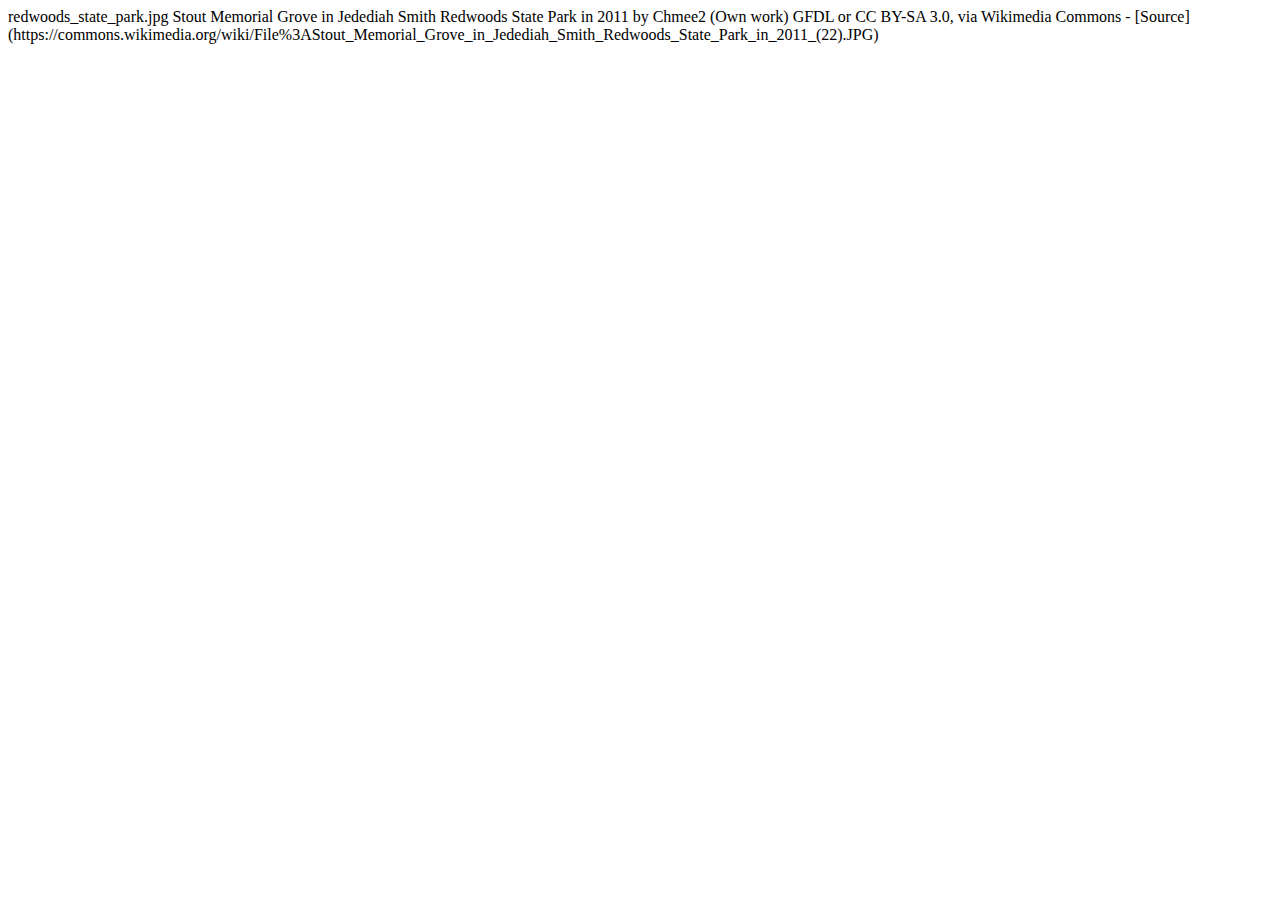
<file: _phase1/figures/index.html>
<!DOCTYPE html>
<html lang="en">
<head>
  <meta charset="UTF-8">
  <title>Figures Quiz</title>
  <!-- the next line loads the tests for the Udacity Feedback extension -->
  <meta name="udacity-grader" content="http://udacity.github.io/fend/fend-refresh/lesson2/problem-set/figures/tests.json">
</head>
<body>
  <!--
  You'll see some text written like this below: [words that are displayed](http://website.com). This is Markdown syntax for a link. You can think of Markdown as HTML shorthand. You'll need to turn it into HTML that looks like <a href="http://website.com">words that are displayed</a>.

  Learn more about Markdown here: https://daringfireball.net/projects/markdown/
  -->

  <!-- Turn this into HTML! -->
  redwoods_state_park.jpg

  Stout Memorial Grove in Jedediah Smith Redwoods State Park in 2011 by Chmee2 (Own work) GFDL or CC BY-SA 3.0, via Wikimedia Commons - [Source](https://commons.wikimedia.org/wiki/File%3AStout_Memorial_Grove_in_Jedediah_Smith_Redwoods_State_Park_in_2011_(22).JPG)
</body>
</html>
</file>
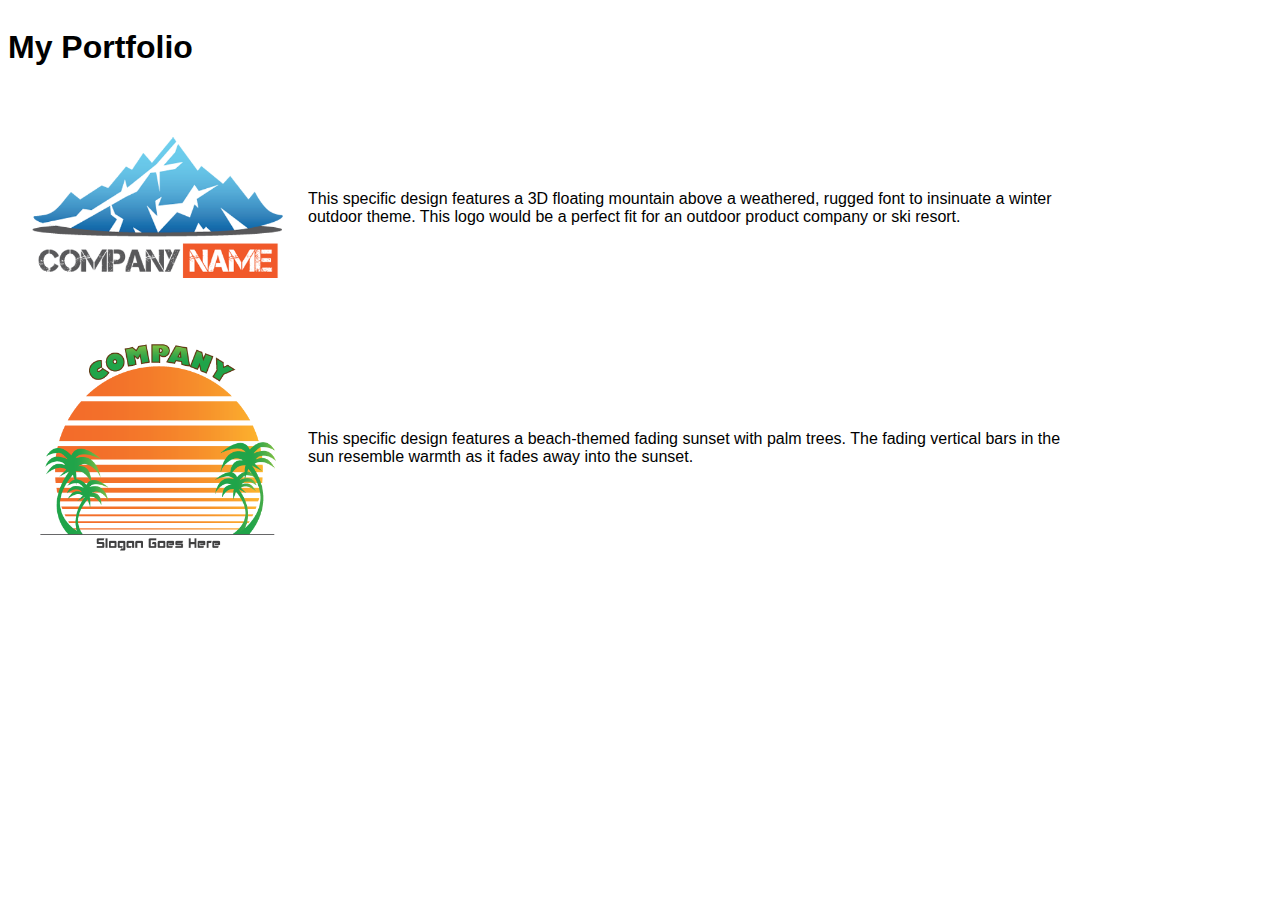
<file: _phase1/link-to-a-stylesheet/index.html>
<!DOCTYPE html>

<!-- Instructions: Add a link to the stylesheet 'styles.css' at the designated spot below. -->

<!-- Hints:

* sample link: <link href="path-to-stylesheet/stylesheet.css" rel="stylesheet">
* path to stylesheet: "css/styles.css"

-->

<html>
<head>
	<title>Link to a Stylesheet Quiz</title>
	<!-- the next line loads the tests for the Udacity Feedback extension -->
	<meta name="udacity-grader" content="http://udacity.github.io/fend/lessons/L3/problem-set/10-link-to-a-stylesheet/tests.json">
	<link rel="stylesheet" href="css/styles.css">
</head>
<body>
	<div class="container">
		<div class="portfolio">
			<h1>My Portfolio</h1>
			<div class="item">
				<img src="img/out-cold.png" width="300">
				<span>This specific design features a 3D floating mountain above a weathered, rugged font to insinuate a winter outdoor theme. This logo would be a perfect fit for an outdoor product company or ski resort.</span>
			</div>
			<div class="item">
				<img src="img/retro-beach.png" width="300">
				<span>This specific design features a beach-themed fading sunset with palm trees. The fading vertical bars in the sun resemble warmth as it fades away into the sunset.</span>
			</div>
		</div>
	</div>
</body>
</html>
</file>
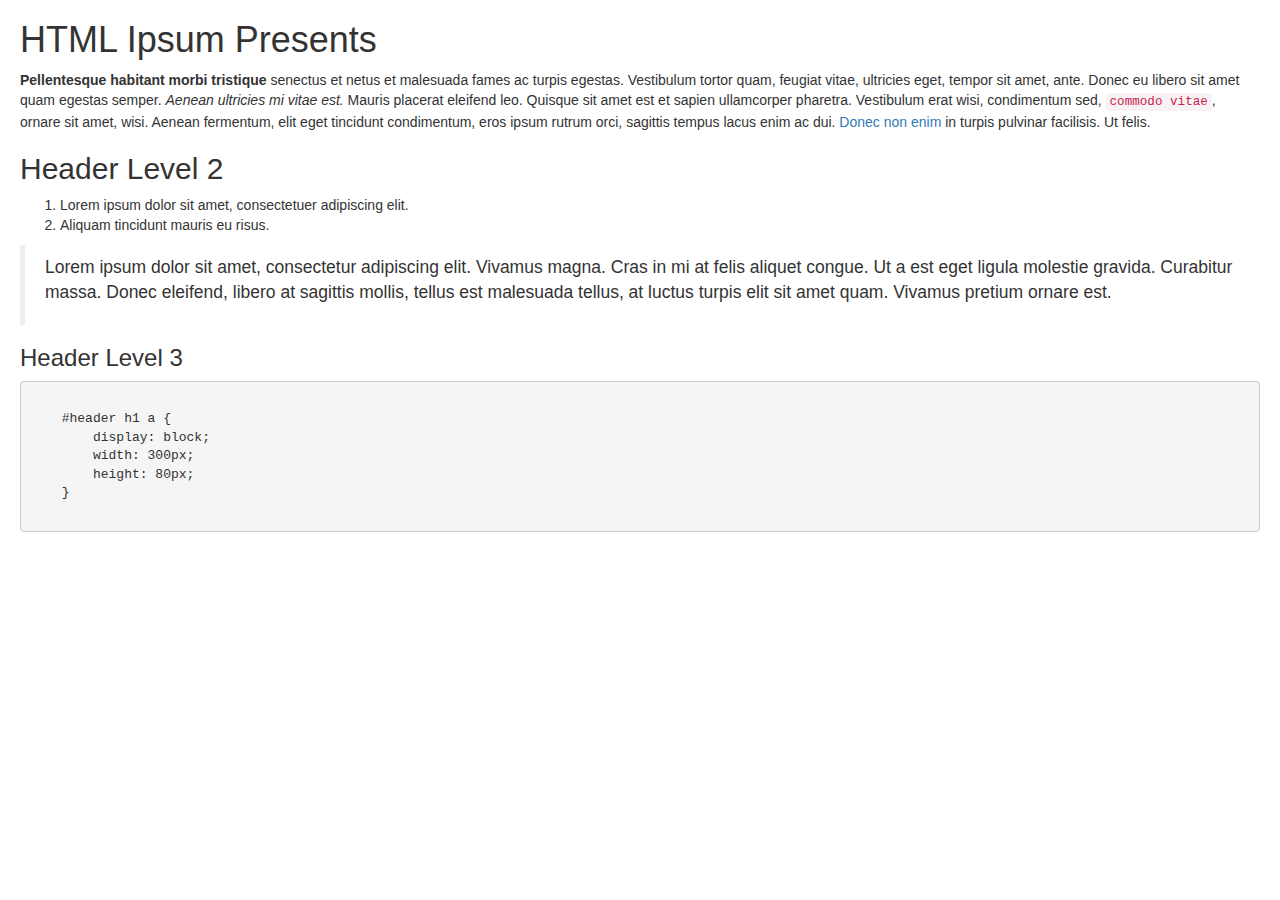
<file: _phase1/practice-keyboard-shortcuts/index.html>
<!DOCTYPE html>
  <html lang="en">
  <head>
    <meta charset="UTF-8">
    <title>Keyboard Shortcuts - Practice</title>
    <link rel="stylesheet" type="text/css" href="css/main.css" media="screen">
    <style>
    body {
      padding: 0 20px 0 20px;
    }
    </style>
  </head>
  <body>
    <h1>HTML Ipsum Presents</h1>

    <p><strong>Pellentesque habitant morbi tristique</strong> senectus et netus et malesuada fames ac turpis egestas. Vestibulum tortor quam, feugiat vitae, ultricies eget, tempor sit amet, ante. Donec eu libero sit amet quam egestas semper. <em>Aenean ultricies mi vitae est.</em> Mauris placerat eleifend leo. Quisque sit amet est et sapien ullamcorper pharetra. Vestibulum erat wisi, condimentum sed, <code>commodo vitae</code>, ornare sit amet, wisi. Aenean fermentum, elit eget tincidunt condimentum, eros ipsum rutrum orci, sagittis tempus lacus enim ac dui. <a href="#">Donec non enim</a> in turpis pulvinar facilisis. Ut felis.</p>

    <h2>Header Level 2</h2>

    <ol>
      <li>Lorem ipsum dolor sit amet, consectetuer adipiscing elit.</li>
      <li>Aliquam tincidunt mauris eu risus.</li>
    </ol>

    <blockquote><p>Lorem ipsum dolor sit amet, consectetur adipiscing elit. Vivamus magna. Cras in mi at felis aliquet congue. Ut a est eget ligula molestie gravida. Curabitur massa. Donec eleifend, libero at sagittis mollis, tellus est malesuada tellus, at luctus turpis elit sit amet quam. Vivamus pretium ornare est.</p></blockquote>

    <h3>Header Level 3</h3>

    <!-- <ul>
      <li>Lorem ipsum dolor sit amet, consectetuer adipiscing elit.</li>
      <li>Aliquam tincidunt mauris eu risus.</li>
      <li>Aliquam tincidunt mauris eu risus.</li>
      <li>Aliquam tincidunt mauris eu risus.</li>
      <li>Aliquam tincidunt mauris eu risus.</li>
    </ul> -->

    <pre><code>
    #header h1 a {
        display: block;
        width: 300px;
        height: 80px;
    }
    </code></pre>
</body>
</html>
</file>
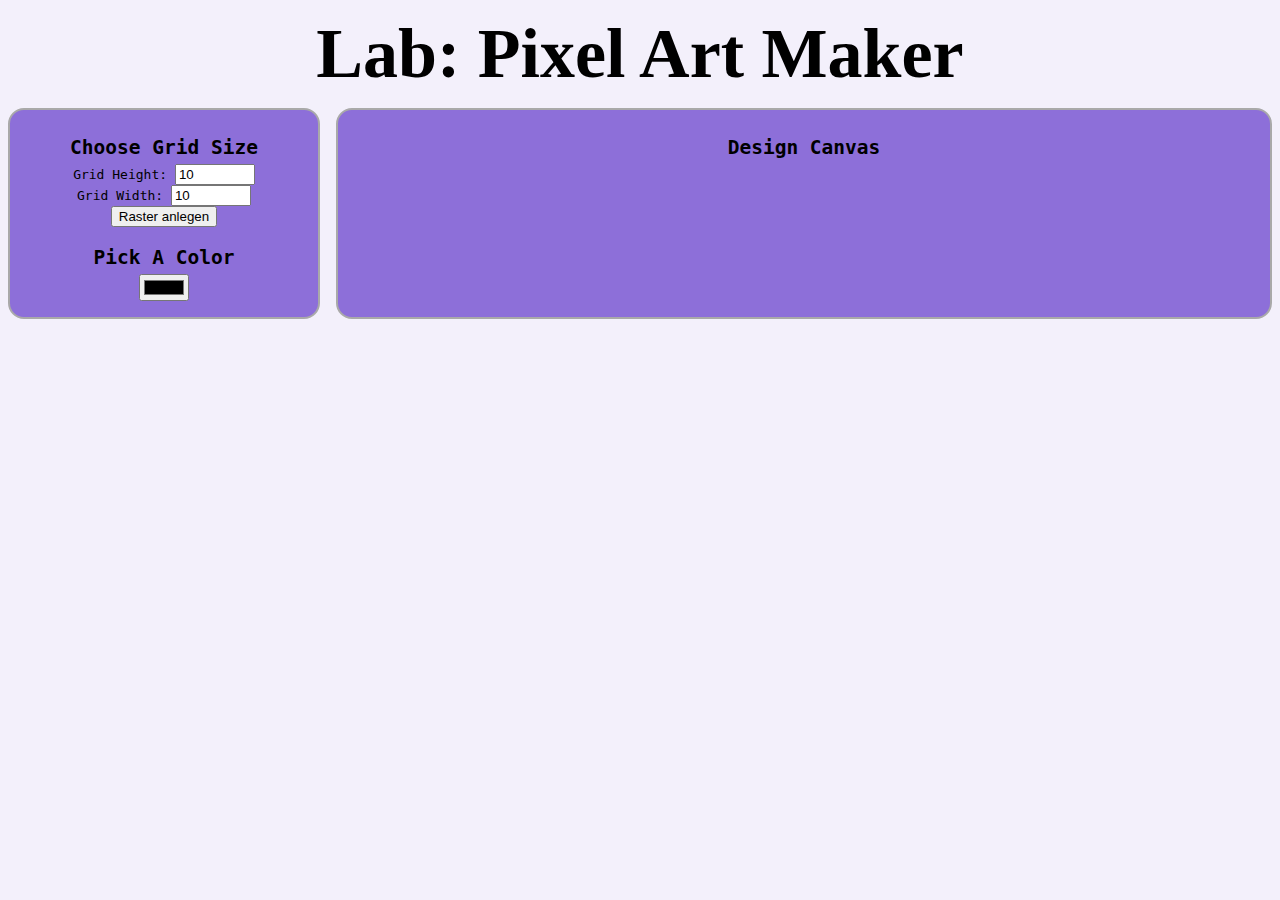
<file: _phase1/project-pixel-art-maker-starter-master/index.html>
<!DOCTYPE html>
<html>
<head>
    <title>Pixel Art Maker!</title>
    <link rel="stylesheet" href="https://fonts.googleapis.com/css?family=Monoton">
    <link rel="stylesheet" href="styles.css">
    <script src="https://code.jquery.com/jquery-3.2.1.min.js"></script>
</head>
<body>
    <h1>Lab: Pixel Art Maker</h1>
    <div class="gridContainer">

      <div class="settings">
        <h2>Choose Grid Size</h2>
        <form id="sizePicker">
            Grid Height:
            <input type="number" id="inputHeight" name="gridHeight" min="1" max="50" value="10">
            <br>
            Grid Width:
            <input type="number" id="inputWeight" name="gridWidth" min="1" max="50" value="10">
            <br>
            <input type="submit" value="Raster anlegen">
        </form>

        <h2>Pick A Color</h2>
        <input type="color" id="colorPicker">
      </div>

      <div class="canvas">
        <h2>Design Canvas</h2>
        <table id="pixelCanvas"></table>
      </div>
    </div>



    <script src="designs.js" defer></script>
</body>
</html>
</file>
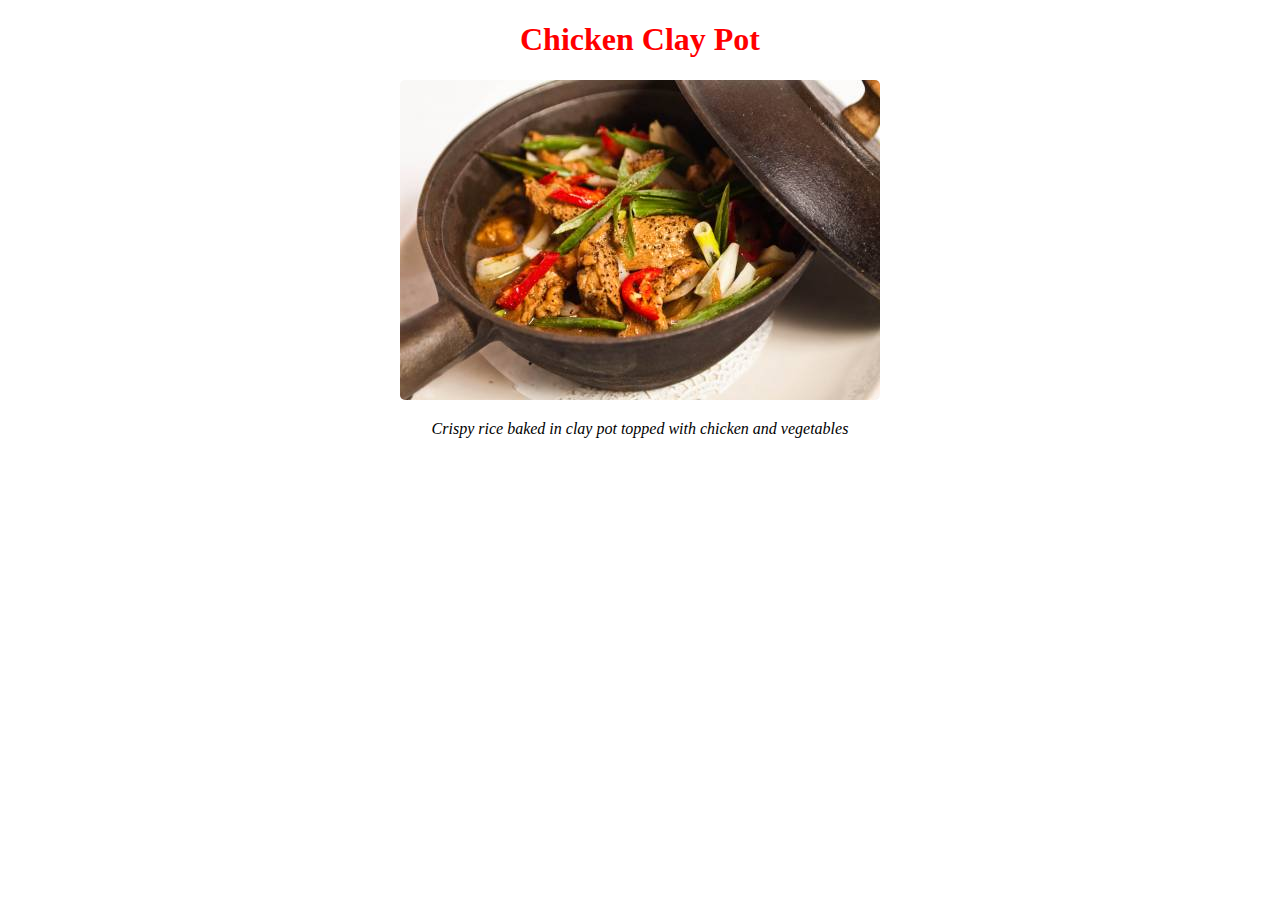
<file: _phase1/writing-selectors/index.html>
<!DOCTYPE html>
<html>
<head>
	<title>Writing Selectors Quiz</title>
	<!-- the next line loads the tests for the Udacity Feedback extension -->
	<meta name="udacity-grader" content="http://udacity.github.io/fend/lessons/L3/problem-set/05-writing-selectors/tests.json">
	<style>
		#menu {
			text-align: center;
		}
		.item {
			color: red;
		}
		.picture {
			border-radius: 5px;
		}
		.description {
			font-style: italic;
		}
	</style>
</head>
<body>
	<div id="menu">
		<h1 class="item">Chicken Clay Pot</h1>
		<img src="img/clay-pot.jpg" alt="clay pot" class="picture">
		<p class="description">Crispy rice baked in clay pot topped with chicken and vegetables</p>
	</div>
</body>
</html>
</file>
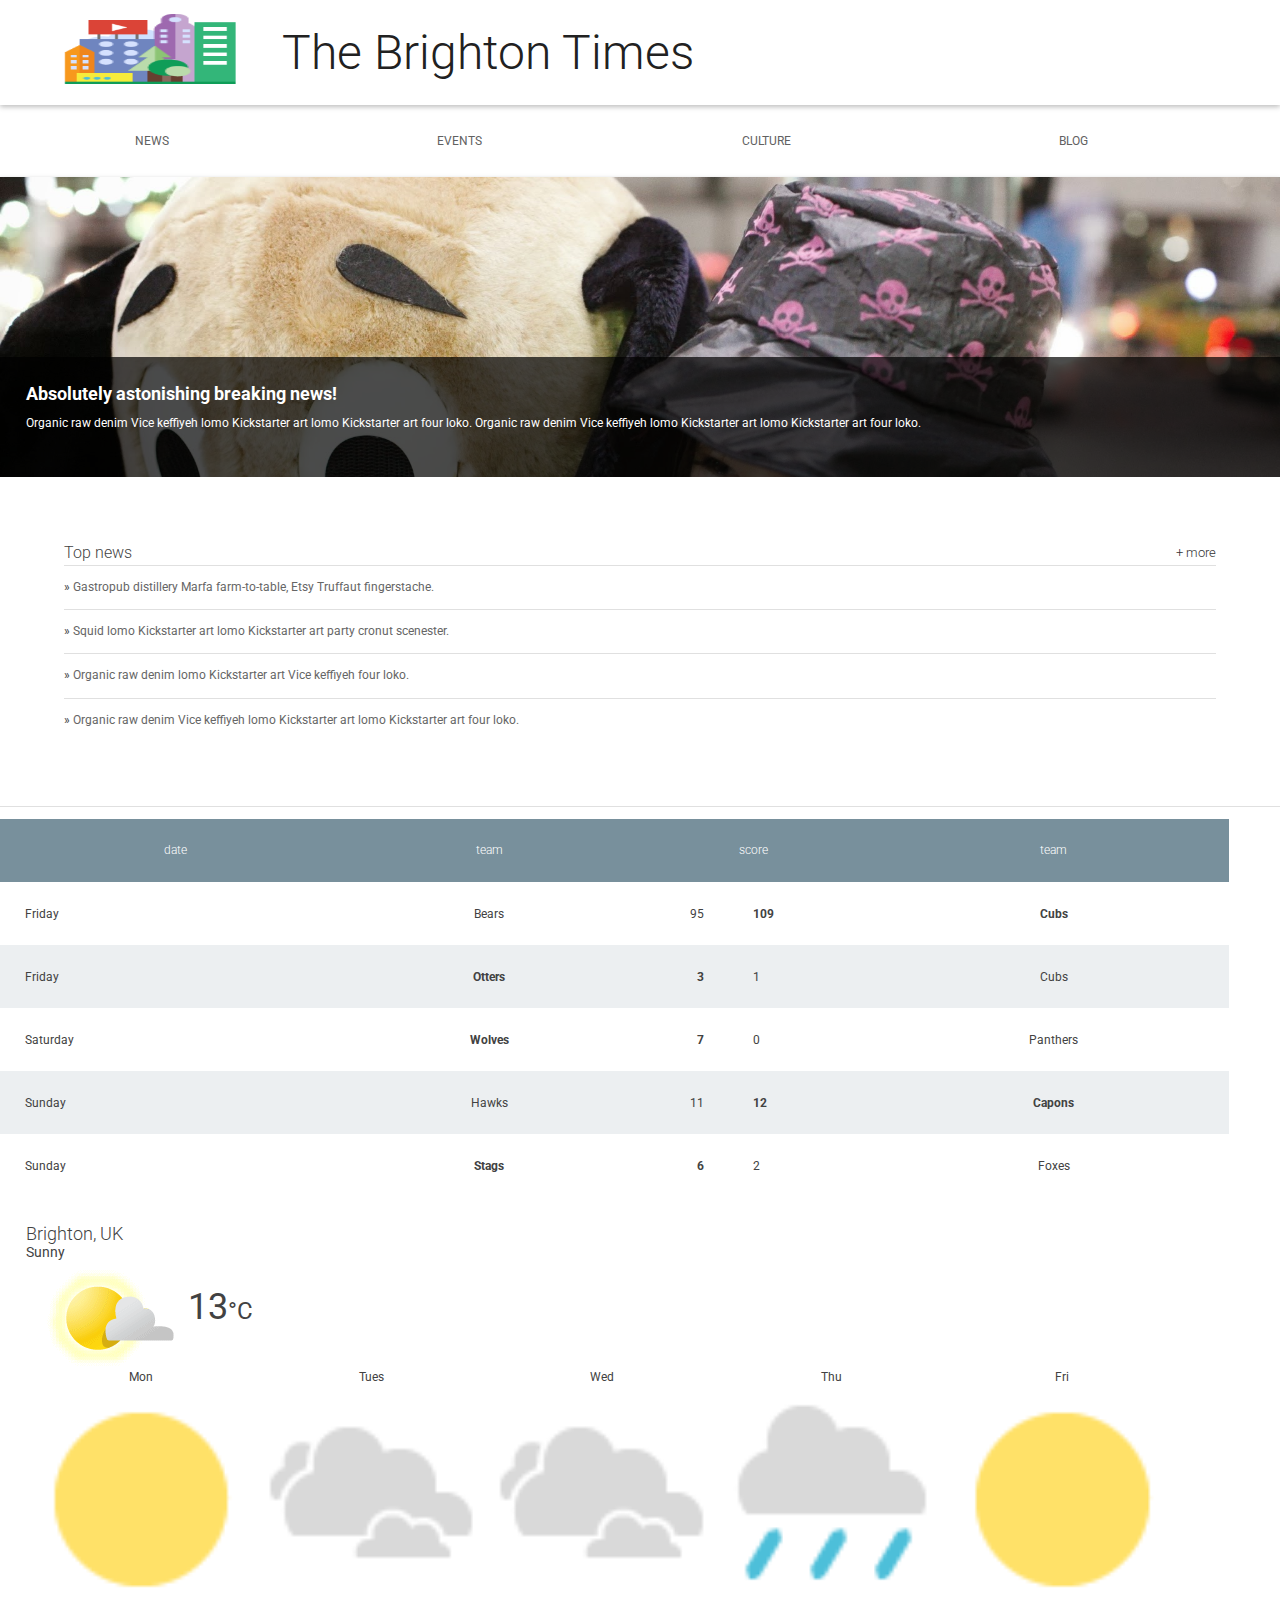
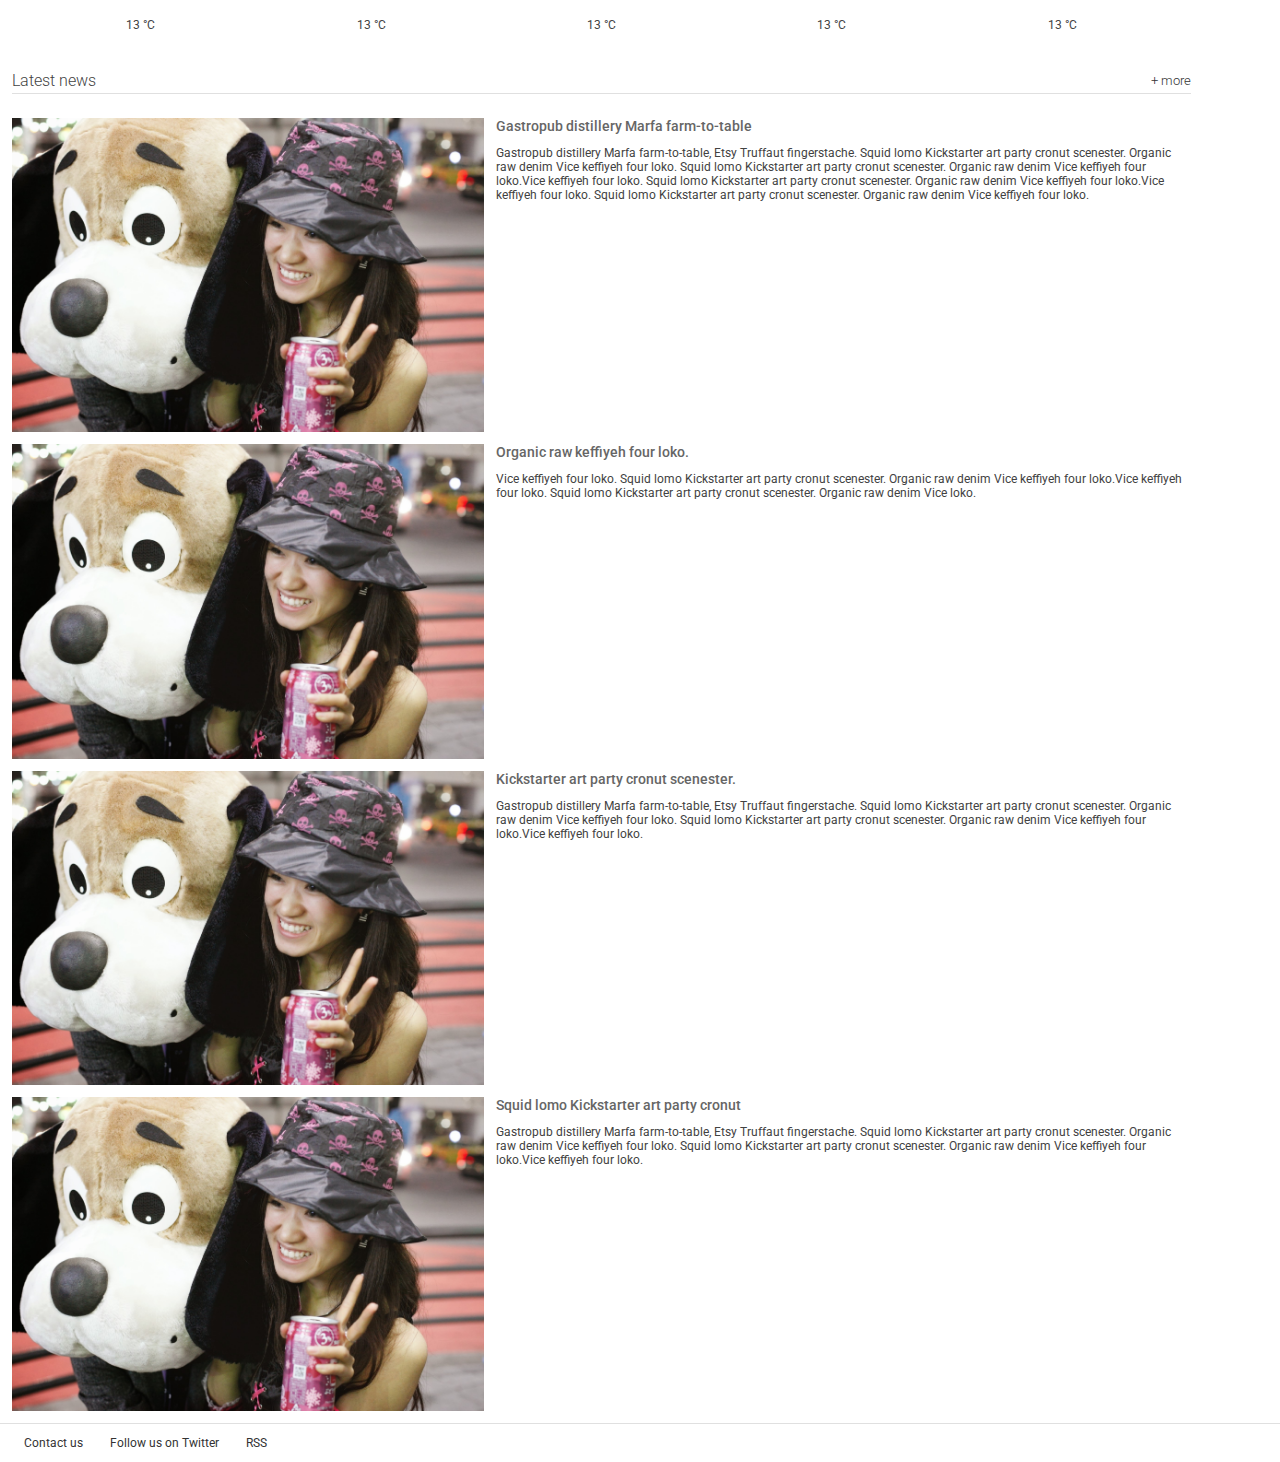
<file: _phase2/Start/index.html>
<!doctype html>
<html lang="en">
  <head>
    <meta charset="utf-8">
    <meta http-equiv="X-UA-Compatible" content="IE=edge">
    <meta name="viewport" content="width=device-width, initial-scale=1.0">
    <title>Brighton Times</title>
    <link href="https://fonts.googleapis.com/css?family=Roboto:300,400,500" rel="stylesheet" type="text/css">
    <link rel="stylesheet" type="text/css" href="main.css">
    <script  type="text/javascript" defer>
      var menu = document.querySelector('.menu');
      var drawer = document.querySelector('#drawer');

      menu.addEventListener('click', function(e) {
      drawer.classList.toggle('open');
      e.stopPropagation();
      });
    </script>
  </head>
  <body>

    <header class="header">
      <div class="header__inner">
        <img class="header__logo" src="images/city.png" alt="iconic view of a cityscape">
        <h1 class="header__title">
          The Brighton Times
        </h1>
        <div class="menu"></div>
      </div>
    </header>

    <nav id="drawer" class="nav">
      <ul class="nav__list">
        <li class="nav__item"><a href="#">News</a></li>
        <li class="nav__item"><a href="#">Events</a></li>
        <li class="nav__item"><a href="#">Culture</a></li>
        <li class="nav__item"><a href="#">Blog</a></li>
      </ul>
    </nav>

    <main>
      <section class="content">
        <section class="hero">
          <article class="description">
            <h2>Absolutely astonishing breaking news!</h2>
            <p>Organic raw denim Vice keffiyeh lomo Kickstarter art lomo Kickstarter art four loko. Organic raw denim Vice keffiyeh lomo Kickstarter art lomo Kickstarter art four loko.</p>
          </article>
        </section>

        <section class="news top-news">
          <h2 class="news__title">Top news <a href="#" class="news__more">+ more</a></h2>
          <ul>
            <li class="top-news__item">
              <a href="#">Gastropub distillery Marfa farm-to-table, Etsy Truffaut fingerstache.</a>
            </li>
            <li class="top-news__item">
              <a href="#">Squid lomo Kickstarter art lomo Kickstarter art party cronut scenester.</a>
            </li>
            <li class="top-news__item">
              <a href="#">Organic raw denim lomo Kickstarter art Vice keffiyeh four loko.</a>
            </li>
            <li class="top-news__item">
              <a href="#">Organic raw denim Vice keffiyeh lomo Kickstarter art lomo Kickstarter art four loko.</a>
            </li>
          </ul>
        </section>

        <section class="scores">
          <table class="scores__table">
            <thead>
              <tr>
                <th>date</th>
                <th>team</th>
                <th colspan="2">score</th>
                <th>team</th>
              </tr>
            </thead>
            <tbody>
              <tr>
                <td>Friday</td>
                <td>Bears</td>
                <td>95</td>
                <td class="winner">109</td>
                <td class="winner">Cubs</td>
              </tr>
              <tr>
                <td>Friday</td>
                <td class="winner">Otters</td>
                <td class="winner">3</td>
                <td>1</td>
                <td>Cubs</td>
              </tr>
              <tr>
                <td>Saturday</td>
                <td class="winner">Wolves</td>
                <td class="winner">7</td>
                <td>0</td>
                <td>Panthers</td>
              </tr>
              <tr>
                <td>Sunday</td>
                <td>Hawks</td>
                <td>11</td>
                <td class="winner">12</td>
                <td class="winner">Capons</td>
              </tr>
              <tr>
                <td>Sunday</td>
                <td class="winner">Stags</td>
                <td class="winner">6</td>
                <td>2</td>
                <td>Foxes</td>
              </tr>

            </tbody>
          </table>
        </section>

        <section class="weather">
          <span class="weather__location">Brighton, UK</span>
          <span class="weather__desc">Sunny</span>
          <span class="weather__today">
          <img class="weather__today__image" src="images/weather.png" alt="icon of a partially sunny day"><span class="weather__today__temp">13</span><span class="weather__today__deg">&deg;C</span>
          </span>
          <ul class="weather__next">
            <li class="weather__next__item">
              <span>Mon</span>
              <img class="weather__next__image" src="images/sunny.png" alt="icon of a sunny day">
              <span>13 &deg;C</span>
            </li><li class="weather__next__item">
              <span>Tues</span>
              <img class="weather__next__image" src="images/cloudy.png" alt="icon of a cloudy day">
              <span>13 &deg;C</span>
            </li><li class="weather__next__item">
              <span>Wed</span>
              <img class="weather__next__image" src="images/cloudy.png" alt="icon of a cloudy day">
              <span>13 &deg;C</span>
            </li><li class="weather__next__item">
              <span>Thu</span>
              <img class="weather__next__image" src="images/rain.png" alt="icon of a rainy day">
              <span>13 &deg;C</span>
            </li><li class="weather__next__item">
              <span>Fri</span>
              <img class="weather__next__image" src="images/sunny.png" alt="icon of a sunny day">
              <span>13 &deg;C</span>
            </li>
          </ul>
        </section>

        <section class="news recent-news">
          <h2 class="news__title">Latest news <a href="#" class="news__more">+ more</a></h2>
          <ul>
            <li class="snippet">
              <img class="snippet__thumbnail" src="images/dog.jpg" alt="picture of a girl with a large, stuffed dog toy">
              <h3 class="snippet__title"><a href="#">Gastropub distillery Marfa farm-to-table</a></h3>
              <p>Gastropub distillery Marfa farm-to-table, Etsy Truffaut fingerstache.
              Squid lomo Kickstarter art party cronut scenester. Organic raw denim Vice keffiyeh four loko. Squid lomo Kickstarter art party cronut scenester. Organic raw denim Vice keffiyeh four loko.Vice keffiyeh four loko. Squid lomo Kickstarter art party cronut scenester. Organic raw denim Vice keffiyeh four loko.Vice keffiyeh four loko. Squid lomo Kickstarter art party cronut scenester. Organic raw denim Vice keffiyeh four loko.
              </p>
            </li>
            <li class="snippet">
              <img class="snippet__thumbnail" src="images/dog.jpg" alt="picture of a girl with a large, stuffed dog toy">
              <h3 class="snippet__title"><a href="#">Organic raw keffiyeh four loko.</a></h3>
              <p>Vice keffiyeh four loko. Squid lomo Kickstarter art party cronut scenester. Organic raw denim Vice keffiyeh four loko.Vice keffiyeh four loko. Squid lomo Kickstarter art party cronut scenester. Organic raw denim Vice loko.
              </p>
            </li>
            <li class="snippet">
              <img class="snippet__thumbnail" src="images/dog.jpg" alt="picture of a girl with a large, stuffed dog toy">
              <h3 class="snippet__title"><a href="#">Kickstarter art party cronut scenester.</a></h3>
              <p>Gastropub distillery Marfa farm-to-table, Etsy Truffaut fingerstache.
              Squid lomo Kickstarter art party cronut scenester. Organic raw denim Vice keffiyeh four loko. Squid lomo Kickstarter art party cronut scenester. Organic raw denim Vice keffiyeh four loko.Vice keffiyeh four loko.
              </p>
            </li>
            <li class="snippet">
              <img class="snippet__thumbnail" src="images/dog.jpg" alt="picture of a girl with a large, stuffed dog toy">
              <h3 class="snippet__title"><a href="#">Squid lomo Kickstarter art party cronut </a></h3>
              <p>Gastropub distillery Marfa farm-to-table, Etsy Truffaut fingerstache.
              Squid lomo Kickstarter art party cronut scenester. Organic raw denim Vice keffiyeh four loko. Squid lomo Kickstarter art party cronut scenester. Organic raw denim Vice keffiyeh four loko.Vice keffiyeh four loko.
              </p>
            </li>
          </ul>
        </section>
      </section>
      <footer>
        <ul>
          <li><a href="#">Contact us</a></li>
          <li><a href="#">Follow us on Twitter</a></li>
          <li><a href="#">RSS</a></li>
        </ul>
      </footer>
    </main>
  </body>
</html>
</file>
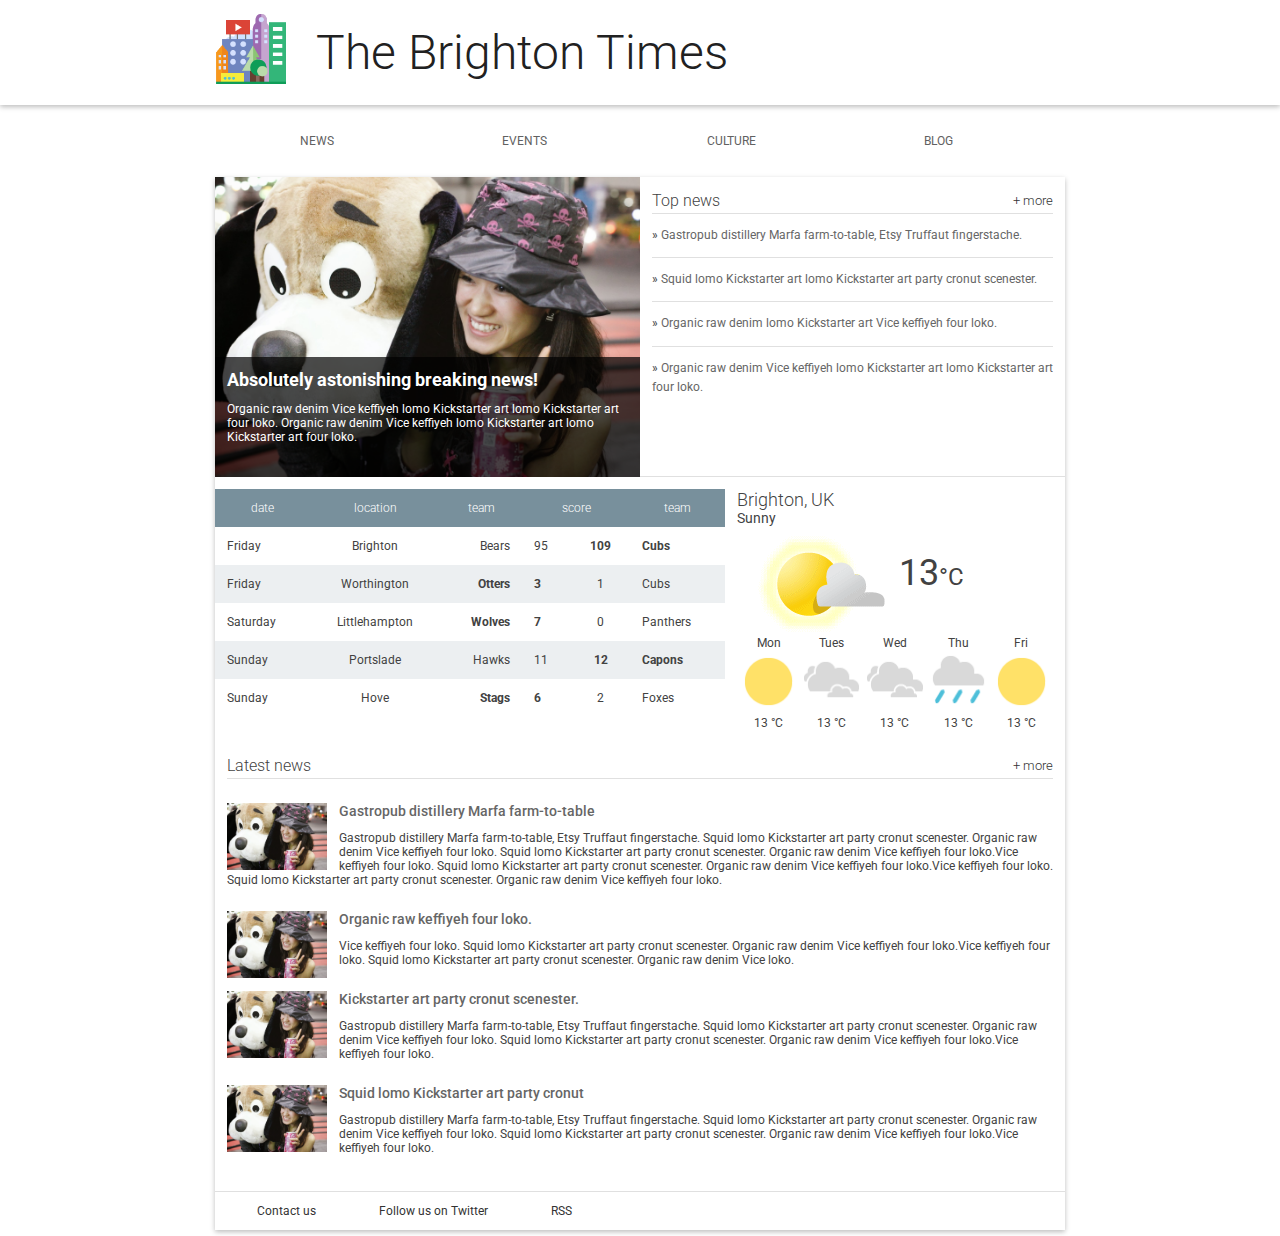
<file: _phase2/FEND/Start/index.html>
<!doctype html>
<html lang="en">
  <head>
    <meta charset="utf-8">
    <meta name="viewport" content="width=device-width,initial-scale=1">
    <meta http-equiv="X-UA-Compatible" content="IE=edge">
    <title>Brighton Times</title>
    <link href="https://fonts.googleapis.com/css?family=Roboto:300,400,500" rel="stylesheet" type="text/css">
    <link rel="stylesheet" type="text/css" href="main.css">
    <link rel="stylesheet" type="text/css" href="responsive.css">
  </head>
  <body>

    <header class="header">
      <div class="header__inner">
        <img class="header__logo" src="images/city.png" alt="iconic view of a cityscape">
        <h1 class="header__title">
          The Brighton Times
        </h1>
        <a id="menu" class="header__menu">
          <svg xmlns="http://www.w3.org/2000/svg" viewBox="0 0 24 24">
            <path d="M2 6h20v3H2zm0 5h20v3H2zm0 5h20v3H2z"/>
          </svg>
        </a>
      </div>
    </header>

    <nav id="drawer" class="nav">
      <ul class="nav__list">
        <li class="nav__item"><a href="#">News</a></li>
        <li class="nav__item"><a href="#">Events</a></li>
        <li class="nav__item"><a href="#">Culture</a></li>
        <li class="nav__item"><a href="#">Blog</a></li>
      </ul>
    </nav>

    <main>
      <section class="content">
        <section class="hero">
          <article class="description">
            <h2>Absolutely astonishing breaking news!</h2>
            <p>Organic raw denim Vice keffiyeh lomo Kickstarter art lomo Kickstarter art four loko. Organic raw denim Vice keffiyeh lomo Kickstarter art lomo Kickstarter art four loko.</p>
          </article>
        </section>

        <section class="news top-news">
          <h2 class="news__title">Top news <a href="#" class="news__more">+ more</a></h2>
          <ul>
            <li class="top-news__item">
              <a href="#">Gastropub distillery Marfa farm-to-table, Etsy Truffaut fingerstache.</a>
            </li>
            <li class="top-news__item">
              <a href="#">Squid lomo Kickstarter art lomo Kickstarter art party cronut scenester.</a>
            </li>
            <li class="top-news__item">
              <a href="#">Organic raw denim lomo Kickstarter art Vice keffiyeh four loko.</a>
            </li>
            <li class="top-news__item">
              <a href="#">Organic raw denim Vice keffiyeh lomo Kickstarter art lomo Kickstarter art four loko.</a>
            </li>
          </ul>
        </section>

        <section class="scores">
          <table class="scores__table">
            <thead>
              <tr>
                <th>date</th>
                <th class="scores__location">location</th>
                <th>team</th>
                <th colspan="2">score</th>
                <th>team</th>
              </tr>
            </thead>
            <tbody>
              <tr>
                <td>Friday</td>
                <td class="scores__location">Brighton</td>
                <td>Bears</td>
                <td>95</td>
                <td class="winner">109</td>
                <td class="winner">Cubs</td>
              </tr>
              <tr>
                <td>Friday</td>
                <td class="scores__location">Worthington</td>
                <td class="winner">Otters</td>
                <td class="winner">3</td>
                <td>1</td>
                <td>Cubs</td>
              </tr>
              <tr>
                <td>Saturday</td>
                <td class="scores__location">Littlehampton</td>
                <td class="winner">Wolves</td>
                <td class="winner">7</td>
                <td>0</td>
                <td>Panthers</td>
              </tr>
              <tr>
                <td>Sunday</td>
                <td class="scores__location">Portslade</td>
                <td>Hawks</td>
                <td>11</td>
                <td class="winner">12</td>
                <td class="winner">Capons</td>
              </tr>
              <tr>
                <td>Sunday</td>
                <td class="scores__location">Hove</td>
                <td class="winner">Stags</td>
                <td class="winner">6</td>
                <td>2</td>
                <td>Foxes</td>
              </tr>
              
            </tbody>
          </table>
        </section>

        <section class="weather">
          <span class="weather__location">Brighton, UK</span>
          <span class="weather__desc">Sunny</span>
          <span class="weather__today">
          <img class="weather__today__image" src="images/weather.png" alt="icon of a partially cloudy day"><span class="weather__today__temp">13</span><span class="weather__today__deg">&deg;C</span>
          </span>
          <ul class="weather__next">
            <li class="weather__next__item">
              <span>Mon</span>
              <img class="weather__next__image" src="images/sunny.png" alt="icon of a sunny day">
              <span>13 &deg;C</span>
            </li><li class="weather__next__item">
              <span>Tues</span>
              <img class="weather__next__image" src="images/cloudy.png" alt="icon of a cloudy day">
              <span>13 &deg;C</span>
            </li><li class="weather__next__item">
              <span>Wed</span>
              <img class="weather__next__image" src="images/cloudy.png" alt="icon of a cloudy day">
              <span>13 &deg;C</span>
            </li><li class="weather__next__item">
              <span>Thu</span>
              <img class="weather__next__image" src="images/rain.png" alt="icon of a rainy day">
              <span>13 &deg;C</span>
            </li><li class="weather__next__item">
              <span>Fri</span>
              <img class="weather__next__image" src="images/sunny.png" alt="icon of a sunny day">
              <span>13 &deg;C</span>
            </li>
          </ul>
        </section>

        <section class="news recent-news">
          <h2 class="news__title">Latest news <a href="#" class="news__more">+ more</a></h2>
          <ul>
            <li class="snippet">
              <img class="snippet__thumbnail" src="images/dog.jpg" alt="picture of a girl with a large, stuffed dog toy">
              <h3 class="snippet__title"><a href="#">Gastropub distillery Marfa farm-to-table</a></h3>
              <p>Gastropub distillery Marfa farm-to-table, Etsy Truffaut fingerstache.
              Squid lomo Kickstarter art party cronut scenester. Organic raw denim Vice keffiyeh four loko. Squid lomo Kickstarter art party cronut scenester. Organic raw denim Vice keffiyeh four loko.Vice keffiyeh four loko. Squid lomo Kickstarter art party cronut scenester. Organic raw denim Vice keffiyeh four loko.Vice keffiyeh four loko. Squid lomo Kickstarter art party cronut scenester. Organic raw denim Vice keffiyeh four loko.
              </p>
            </li>
            <li class="snippet">
              <img class="snippet__thumbnail" src="images/dog.jpg" alt="picture of a girl with a large, stuffed dog toy">
              <h3 class="snippet__title"><a href="#">Organic raw keffiyeh four loko.</a></h3>
              <p>Vice keffiyeh four loko. Squid lomo Kickstarter art party cronut scenester. Organic raw denim Vice keffiyeh four loko.Vice keffiyeh four loko. Squid lomo Kickstarter art party cronut scenester. Organic raw denim Vice loko.
              </p>
            </li>
            <li class="snippet">
              <img class="snippet__thumbnail" src="images/dog.jpg" alt="picture of a girl with a large, stuffed dog toy">
              <h3 class="snippet__title"><a href="#">Kickstarter art party cronut scenester.</a></h3>
              <p>Gastropub distillery Marfa farm-to-table, Etsy Truffaut fingerstache.
              Squid lomo Kickstarter art party cronut scenester. Organic raw denim Vice keffiyeh four loko. Squid lomo Kickstarter art party cronut scenester. Organic raw denim Vice keffiyeh four loko.Vice keffiyeh four loko.
              </p>
            </li>
            <li class="snippet">
              <img class="snippet__thumbnail" src="images/dog.jpg" alt="picture of a girl with a large, stuffed dog toy">
              <h3 class="snippet__title"><a href="#">Squid lomo Kickstarter art party cronut </a></h3>
              <p>Gastropub distillery Marfa farm-to-table, Etsy Truffaut fingerstache.
              Squid lomo Kickstarter art party cronut scenester. Organic raw denim Vice keffiyeh four loko. Squid lomo Kickstarter art party cronut scenester. Organic raw denim Vice keffiyeh four loko.Vice keffiyeh four loko.
              </p>
            </li>
          </ul>
        </section>
      </section>
      <footer>
        <ul>
          <li><a href="#">Contact us</a></li>
          <li><a href="#">Follow us on Twitter</a></li>
          <li><a href="#">RSS</a></li>
        </ul>
      </footer>
    </main>
    <script>
      /*
       * Open the drawer when the menu ison is clicked.
       */
      var menu = document.querySelector('#menu');
      var main = document.querySelector('main');
      var drawer = document.querySelector('.nav');

      menu.addEventListener('click', function(e) {
        drawer.classList.toggle('open');
        e.stopPropagation();
      });
      main.addEventListener('click', function() {
        drawer.classList.remove('open');
      });

    </script>
  </body>
</html>
</file>
<file: _phase1/link-to-a-stylesheet/css/styles.css>
body {
	font-family: 'Roboto', sans-serif;
}
.container {
	display: flex;
	flex-wrap: wrap;
}
.menu {
	width: 15%;
}
.portfolio {
	width: 85%;
}
.item {
	width: 100%;
	clear: both;
}
.item img {
	float: left
}
.item span {
	display: table-cell;
	vertical-align: middle;
	height: 240px;
}
</file>
<file: _phase1/practice-keyboard-shortcuts/css/main.css>
html {
  font-family: sans-serif;
  -ms-text-size-adjust: 100%;
  -webkit-text-size-adjust: 100%;
}
body {
  margin: 0;
}
a {
  background-color: transparent;
}
b,
strong {
  font-weight: bold;
}
dfn {
  font-style: italic;
}
h1 {
  font-size: 2em;
  margin: 0.67em 0;
}
mark {
  background: #ff0;
  color: #000;
}
small {
  font-size: 80%;
}
sub,
sup {
  font-size: 75%;
  line-height: 0;
  position: relative;
  vertical-align: baseline;
}
sup {
  top: -0.5em;
}
sub {
  bottom: -0.25em;
}
img {
  border: 0;
}
figure {
  margin: 1em 40px;
}
hr {
  -webkit-box-sizing: content-box;
     -moz-box-sizing: content-box;
          box-sizing: content-box;
  height: 0;
}
pre {
  overflow: auto;
}
code,
kbd,
pre,
samp {
  font-family: monospace, monospace;
  font-size: 1em;
}
fieldset {
  border: 1px solid #c0c0c0;
  margin: 0 2px;
  padding: 0.35em 0.625em 0.75em;
}
legend {
  border: 0;
  padding: 0;
}
textarea {
  overflow: auto;
}
optgroup {
  font-weight: bold;
}
table {
  border-collapse: collapse;
  border-spacing: 0;
}
td,
th {
  padding: 0;
}
* {
  -webkit-box-sizing: border-box;
  -moz-box-sizing: border-box;
  box-sizing: border-box;
}
html {
  font-size: 10px;
  -webkit-tap-highlight-color: rgba(0, 0, 0, 0);
}
body {
  font-family: "Helvetica Neue", Helvetica, Arial, sans-serif;
  font-size: 14px;
  line-height: 1.42857143;
  color: #333333;
  background-color: #ffffff;
}
input,
button,
select,
textarea {
  font-family: inherit;
  font-size: inherit;
  line-height: inherit;
}
a {
  color: #337ab7;
  text-decoration: none;
}
figure {
  margin: 0;
}
img {
  vertical-align: middle;
}
hr {
  margin-top: 20px;
  margin-bottom: 20px;
  border: 0;
  border-top: 1px solid #eeeeee;
}
h1,
h2,
h3,
h4,
h5,
h6 {
  font-family: inherit;
  font-weight: 500;
  line-height: 1.1;
  color: inherit;
}
h1,
h2,
h3 {
  margin-top: 20px;
  margin-bottom: 10px;
}
h4,
h5,
h6 {
  margin-top: 10px;
  margin-bottom: 10px;
}
h1 {
  font-size: 36px;
}
h2 {
  font-size: 30px;
}
h3 {
  font-size: 24px;
}
h4 {
  font-size: 18px;
}
h5 {
  font-size: 14px;
}
h6 {
  font-size: 12px;
}
p {
  margin: 0 0 10px;
}
ul,
ol {
  margin-top: 0;
  margin-bottom: 10px;
}
ul ul,
ol ul,
ul ol,
ol ol {
  margin-bottom: 0;
}
blockquote {
  padding: 10px 20px;
  margin: 0 0 20px;
  font-size: 17.5px;
  border-left: 5px solid #eeeeee;
}
address {
  margin-bottom: 20px;
  font-style: normal;
  line-height: 1.42857143;
}
code,
kbd,
pre,
samp {
  font-family: Menlo, Monaco, Consolas, "Courier New", monospace;
}
code {
  padding: 2px 4px;
  font-size: 90%;
  color: #c7254e;
  background-color: #f9f2f4;
  border-radius: 4px;
}
kbd {
  padding: 2px 4px;
  font-size: 90%;
  color: #ffffff;
  background-color: #333333;
  border-radius: 3px;
  -webkit-box-shadow: inset 0 -1px 0 rgba(0, 0, 0, 0.25);
          box-shadow: inset 0 -1px 0 rgba(0, 0, 0, 0.25);
}
kbd kbd {
  padding: 0;
  font-size: 100%;
  font-weight: bold;
  -webkit-box-shadow: none;
          box-shadow: none;
}
pre {
  display: block;
  padding: 9.5px;
  margin: 0 0 10px;
  font-size: 13px;
  line-height: 1.42857143;
  word-break: break-all;
  word-wrap: break-word;
  color: #333333;
  background-color: #f5f5f5;
  border: 1px solid #cccccc;
  border-radius: 4px;
}
pre code {
  padding: 0;
  font-size: inherit;
  color: inherit;
  white-space: pre-wrap;
  background-color: transparent;
  border-radius: 0;
}
table {
  background-color: transparent;
}
caption {
  padding-top: 8px;
  padding-bottom: 8px;
  color: #777777;
  text-align: left;
}
th {
  text-align: left;
}
</file>
<file: _phase1/project-pixel-art-maker-starter-master/styles.css>
* {
  box-sizing: border-box;
}

body {
    text-align: center;
    font-family: monospace;
    background-color: rgba(141, 111, 217, 0.1);
}

h1 {
    font-family: fantasy;
    font-size: 70px;
    margin: 0.2em;
}

h2 {
    margin: 1em 0 0.25em;
}

h2:first-of-type {
    margin-top: 0.5em;
}

table,
tr,
td {
    border: 1px solid white;
}

table {
    border-collapse: collapse;
    margin: 0 auto;
}

tr {
    height: 20px;
}

td {
      width: 20px;
}

input[type=number] {
    width: 6em;
}

.gridContainer {
  display: grid;
  grid-template-columns: 1fr 3fr;
  grid-gap: 1rem;
}

.settings, .canvas {
  width: 100%;
  border: 2px solid darkgrey;
  border-radius: 1rem;
  padding: 1rem;
  background-color: rgb(141, 111, 217);
}
</file>
<file: _phase2/Start/main.css>
body, html {
  margin: 0;
  padding: 0;
  width: 100%;
  height: 100%;
  box-sizing: border-box;
}

body {
  font-family: Roboto;
  font-size: 12px;
  color: #424242;
}

h1, h2, h3, h4, h5 {
  margin: 0;
}

header, nav, footer, section, article, div {
  box-sizing: border-box;
}

ul {
  list-style: none;
  padding: 0;
  margin: 0;
}


/*
 *
 * Common
 *
 */

.news__more {
  float: right;
  font-size: .8em;
  color: #333;
  text-decoration: none;
}


/*
 *
 * Header
 *
 */

.header {
  box-shadow: 0 2px 5px rgba(0, 0, 0, 0.26);
  min-height: 56px;
  transition: min-height 0.3s;
}

.header__inner {
  width: 94%;
  margin-left: auto;
  margin-right: auto;
}

.header__logo {
  height: 72px;
  margin: 12px 2% 0 2%;
  vertical-align: top;
  width: 15%;
}

.header__title {
  font-weight: 300;
  font-size: 4em;
  margin: 0.5em 0.25em;
  display: inline-block;
  color: #212121;
  width: 78%;
}


/*
 *
 * Top Level Navigation
 *
 */

.nav {
  width: 100%;
  margin-left: auto;
  margin-right: auto;
}

.nav__list {
  width: 99%;
  padding: 0;
  margin: 0;
}

.nav__item {
  box-sizing: border-box;
  display: inline-block;
  width: 24%;
  text-align: center;
  line-height: 24px;
  padding: 24px;
  text-transform: uppercase;
}

.nav a {
  text-decoration: none;
  color: #616161;
  padding: 1.5em;
}

.nav a:hover {
  text-decoration: underline;
  color: #212121;
}


/*
 *
 * Main
 *
 */

main {
  box-shadow: 0 2px 5px rgba(0, 0, 0, 0.26);
  width: 100%;
  /* margin-left: auto;
  margin-right: auto; */
}

/*
 *
 * Content
 *
 */
.content {
   margin-right: 0;
 }


/*
 *
 * Hero
 *
 */

.hero {
  width: 100%;
  position: relative;
  background-image: url("./images/dog.jpg");
  background-size: cover;
  min-height: 300px;
}

.hero article {
  box-sizing: border-box;
  background-color: #000;
  background-color: rgba(0, 0, 0, 0.7);
  position: absolute;
  bottom: 0;
  height: 40%;
  width: 100%;
  color: #fff;
  padding: 2%;
}


/*
 *
 * Top News
 *
 */

.top-news {
  width: 100%;
  min-height: 300px;
  border-bottom: 1px solid #E0E0E0;
  padding: 5%;
}

.news__title {
  font-weight: 300;
  border-bottom: 1px solid #E0E0E0;
  line-height: 24px;
  font-size: 16px;
}

.top-news__item {
  border-bottom: 1px solid #E0E0E0;
  padding: 1em 0;
  line-height: 19.2px;
}

.top-news__item:before {
  content: "» ";
}

.top-news__item:last-child {
  border-bottom: none;
}

.top-news__item a {
  text-decoration: none;
  color: #666;
  padding: 1.5em inherit;
}

.top-news__item a:hover,
.top-news__item a:active {
  text-decoration: underline;
}


/*
 *
 * Sport Scores
 *
 */

.scores {
  width: 100%;
  padding-top: 1em;
}

.scores__table {
  width: 96%;
  border-collapse: collapse;
}

.scores__table th,
.scores__table td {
  padding: 2%;
}

.scores__table th {
  color: #fff;
  font-weight: 300;
  background-color: #78909C;
}

.scores__table tr:nth-child(odd) td {
  background-color: #fff;
}

.scores__table tr:nth-child(even) td {
  background-color: #eceff1;
}

.scores__table td.winner {
  font-weight: bold;
}

.scores__table td:nth-child(3) {
  text-align: right;
}

.scores__table td:nth-child(2),
.scores__table td:nth-child(5) {
  text-align: center;
}

/*
 *
 * Weather
 *
 */

.weather {
  width: 94%;
  padding: 2%;
}

.weather__location {
  display: block;
  font-weight: 300;
  font-size: 1.5em;
}

.weather__desc {
  display: block;
  font-size: 1.2em;
}

.weather__today {
  width: 60%;
  vertical-align: middle;
}

.weather__today__image {
  vertical-align: middle
}

.weather__today__temp {
  font-size: 3em;
}

.weather__today__deg {
  font-size: 2em;
  display: inline;
}

.weather__next__item {
  display: inline-block;
  width: 20%;
  text-align: center;
}

.weather__next__item span {
  display: block;
}

.weather__next__image {
  width: 100%;
}


/*
 *
 * Weather
 *
 */

.recent-news {
  clear: both;
  padding: 1em;
  width: 94%;
}

.snippet {
  clear: both;
  margin: 24px 0;
}

.snippet__thumbnail {
  max-width: 40%;
  height: inherit;
  float: left;
  margin-right: 1em;
  margin-bottom: 1em;
}

.snippet__title {
  font-weight: 500;
}

.snippet__title a {
  text-decoration: none;
  color: #666;
}

.snippet__title a:hover,
.snippet__title a:active {
  text-decoration: underline;
}


/*
 *
 * Footer
 *
 */

footer {
  clear: both;
  border-top: 1px solid #E0E0E0;
  padding: 1em;
  width: 100%;
}

footer li {
  display: inline-block;
  margin: 0 1em;
}

footer a {
  text-decoration: none;
  color: #333;
}


@media screen and (max-width: 549px) {
  /*
   *
   * Header
   *
   */

  .header {
    box-shadow: 0 2px 5px rgba(0, 0, 0, 0.26);
    min-height: 56px;
    transition: min-height 0.3s;
  }

  .header__inner {
    width: 94%;
    margin-left: auto;
    margin-right: auto;
  }

  .header__logo {
    height: 72px;
    margin: 12px 2% 0 2%;
    vertical-align: top;
    width: 15%;
  }

  .header__title {
    font-weight: 300;
    font-size: 4em;
    margin: 0.5em 0.25em;
    display: inline-block;
    color: #212121;
    width: 78%;
  }

  .nav {
    width: 300px;
    height: 100%;
    position: absolute;
    -webkit-transform: translate(300px, 0);
    transform: translate(300px, 0);
    transition: transform 0.3s ease;
  }

  .nav.open {
    -webkit-transform: translate(0, 0);
    transform: translate(0, 0);
  }
}
</file>
<file: _phase2/FEND/Start/main.css>
body, html {
  margin: 0;
  padding: 0;
  width: 100%;
  height: 100%;
}

body {
  font-family: Roboto;
  font-size: 12px;
  color: #424242;
}

h1, h2, h3, h4, h5 {
  margin: 0; 
}

header, nav, footer, section, article, div {
  box-sizing: border-box;
}

ul {
  list-style: none;
  padding: 0;
  margin: 0;
}


/*
 *
 * Common
 * 
 */

.news__more {
  float: right;
  font-size: .8em;
  color: #333;
  text-decoration: none;
}


/*
 *
 * Header
 *
 */

.header {
  box-shadow: 0 2px 5px rgba(0, 0, 0, 0.26);
  min-height: 56px;
  transition: min-height 0.3s;
}

.header__inner {
  width: 100%;
  margin-left: auto;
  margin-right: auto;
}

.header__logo {
  height: 72px;
  margin-right: 1em;
  vertical-align: top;
  margin-top: 12px;
}

.header__title {
  font-weight: 300;
  font-size: 4em;
  margin: 0.5em 0.25em;
  display: inline-block;
  color: #212121;
}


/*
 *
 * Top Level Navigation
 *
 */

.nav {
  width: 100%;
  margin-left: auto;
  margin-right: auto;
}

.nav__list {
  width: 100%;
  padding: 0;
  margin: 0;
}

.nav__item {
  box-sizing: border-box;
  display: inline-block;
  width: 24%;
  text-align: center;
  line-height: 24px;
  padding: 24px;
  text-transform: uppercase;
}

.nav a {
  text-decoration: none;
  color: #616161;
  padding: 1.5em;
}

.nav a:hover {
  text-decoration: underline;
  color: #212121;
}


/*
 *
 * Main
 *
 */

main {
  box-shadow: 0 2px 5px rgba(0, 0, 0, 0.26);
  width: 100%;
  margin-left: auto;
  margin-right: auto;
}

/*
 *
 * Content
 *
 */


/*
 *
 * Hero
 *
 */

.hero {
  width: 100%;
  position: relative;
  background-image: url("./images/dog.jpg");
  background-size: cover;
  height: 300px;
}

.hero article {
  box-sizing: border-box;
  background-color: #000;
  background-color: rgba(0, 0, 0, 0.7);
  position: absolute;
  bottom: 0;
  height: 40%;
  width: 100%;
  color: #fff;
  padding: 1em;
}


/*
 *
 * Top News
 *
 */

.top-news {
  max-height: 300px;
  border-bottom: 1px solid #E0E0E0;
  padding: 1em;
  width: 100%;
}

.news__title {
  font-weight: 300;
  border-bottom: 1px solid #E0E0E0;
  line-height: 24px;
  font-size: 16px;
}

.top-news__item {
  border-bottom: 1px solid #E0E0E0;
  padding: 1em 0;
  line-height: 19.2px;
}

.top-news__item:before {
  content: "» ";
}

.top-news__item:last-child {
  border-bottom: none;
}

.top-news__item a {
  text-decoration: none;
  color: #666;
  padding: 1.5em inherit;
}

.top-news__item a:hover,
.top-news__item a:active {
  text-decoration: underline;
}


/*
 *
 * Sport Scores
 *
 */

.scores {
  padding-top: 1em;
  flex-grow: 1;
}

.scores__table {
  width: 100%;
  border-collapse: collapse;
}

.scores__table th,
.scores__table td {
  padding: 1em; 
}

.scores__table th {
  color: #fff;
  font-weight: 300;
  background-color: #78909C;
}

.scores__table tr:nth-child(odd) td {
  background-color: #fff;
}

.scores__table tr:nth-child(even) td {
  background-color: #eceff1;
}

.scores__table td.winner {
  font-weight: bold;
}

.scores__table td:nth-child(3) {
  text-align: right;
}

.scores__table td:nth-child(2),
.scores__table td:nth-child(5) {
  text-align: center;
}

/*
 *
 * Weather
 *
 */

.weather {
  flex-grow: 1;
  padding: 1em;
}

.weather__location {
  display: block;
  font-weight: 300;
  font-size: 1.5em;
}

.weather__desc {
  display: block;
  font-size: 1.2em;
}

.weather__today {
  width: 60%;
  vertical-align: middle;
}

.weather__today__image {
  vertical-align: middle
}

.weather__today__temp {
  font-size: 3em;
}

.weather__today__deg {
  font-size: 2em;
  display: inline;
}

.weather__next__item {
  display: inline-block;
  width: 20%;
  text-align: center;
}

.weather__next__item span {
  display: block;
}

.weather__next__image {
  width: 100%;
}


/*
 *
 * Recent News
 *
 */

.recent-news {
  flex-grow: 1;
  clear: both;
  padding: 1em;
}

.snippet {
  clear: both;
  margin: 24px 0;
}

.snippet__thumbnail {
  width: 100px;
  float: left;
  margin-right: 1em;
}

.snippet__title {
  font-weight: 500;
}

.snippet__title a {
  text-decoration: none;
  color: #666;
  padding: 1.5em inherit;
}

.snippet__title a:hover,
.snippet__title a:active {
  text-decoration: underline;
}


/*
 *
 * Footer
 *
 */

footer {
  border-top: 1px solid #E0E0E0;
  padding: 1em;
  width: 100%;
}

footer li {
  display: inline-block;
  margin: 0 1em;
}

footer a {
  text-decoration: none;
  color: #333;
  padding: 1.5em;
}
</file>
<file: _phase2/FEND/Start/responsive.css>
.content {
  display: flex;
  flex-wrap: wrap;
}

.header__menu {
  display: none;
}

.hero, .top-news, .scores, .weather, .recent-news {
  order: 10;
}

@media screen and (max-width: 549px) {
  .header__logo {
    height: 48px;
    margin-right: 0.5em;
  }
  .header__title {
    margin-left: 0;
    font-size: 2em;
    vertical-align: bottom;
  }
  .nav {
    z-index: 10;
    background-color: #fff;
    width: 300px;
    position: absolute;
    /* This trasform moves the drawer off canvas. */
    -webkit-transform: translate(-300px, 0);
    transform: translate(-300px, 0);
    /* Optionally, we animate the drawer. */
    transition: transform 0.3s ease;
  }
  .nav.open {
    -webkit-transform: translate(0, 0);
    transform: translate(0, 0);
  }
  .nav__item {
    display: list-item;
    border-bottom: 1px solid #E0E0E0;
    width: 100%;
    text-align: left;
  }
  .header__menu {
    display: inline-block;
    position: absolute;
    right: 0;
    padding: 1em;
  }
  .header__menu svg {
    width: 32px;
    fill: #E0E0E0;
  }

  .scores {
    width: 100%;
    overflow-x: auto;
  }
}

@media screen and (min-width: 550px) {
  .hero {
    order: 0;
    width: 60%;
  }
  .weather {
    order: 1;
    width: 40%;
  }
}

@media screen and (min-width: 414px) and (max-width: 700px) {
  p {
    font-size: 1.2em;
    line-height: 1.3em;
  }
}

@media screen and (min-width: 700px) {
  .hero {
    width: 50%;
  }
  .top-news {
    order: 1;
    width: 50%;
  }
  .scores {
    order: 2;
    width: 60%;
  }
  .weather {
    order: 3;
  }
}

@media screen and (min-width: 850px) {
  main, .header__inner, .nav, .content {
    width: 850px;
    margin-left: auto;
    margin-right: auto;
  }
}
</file>
